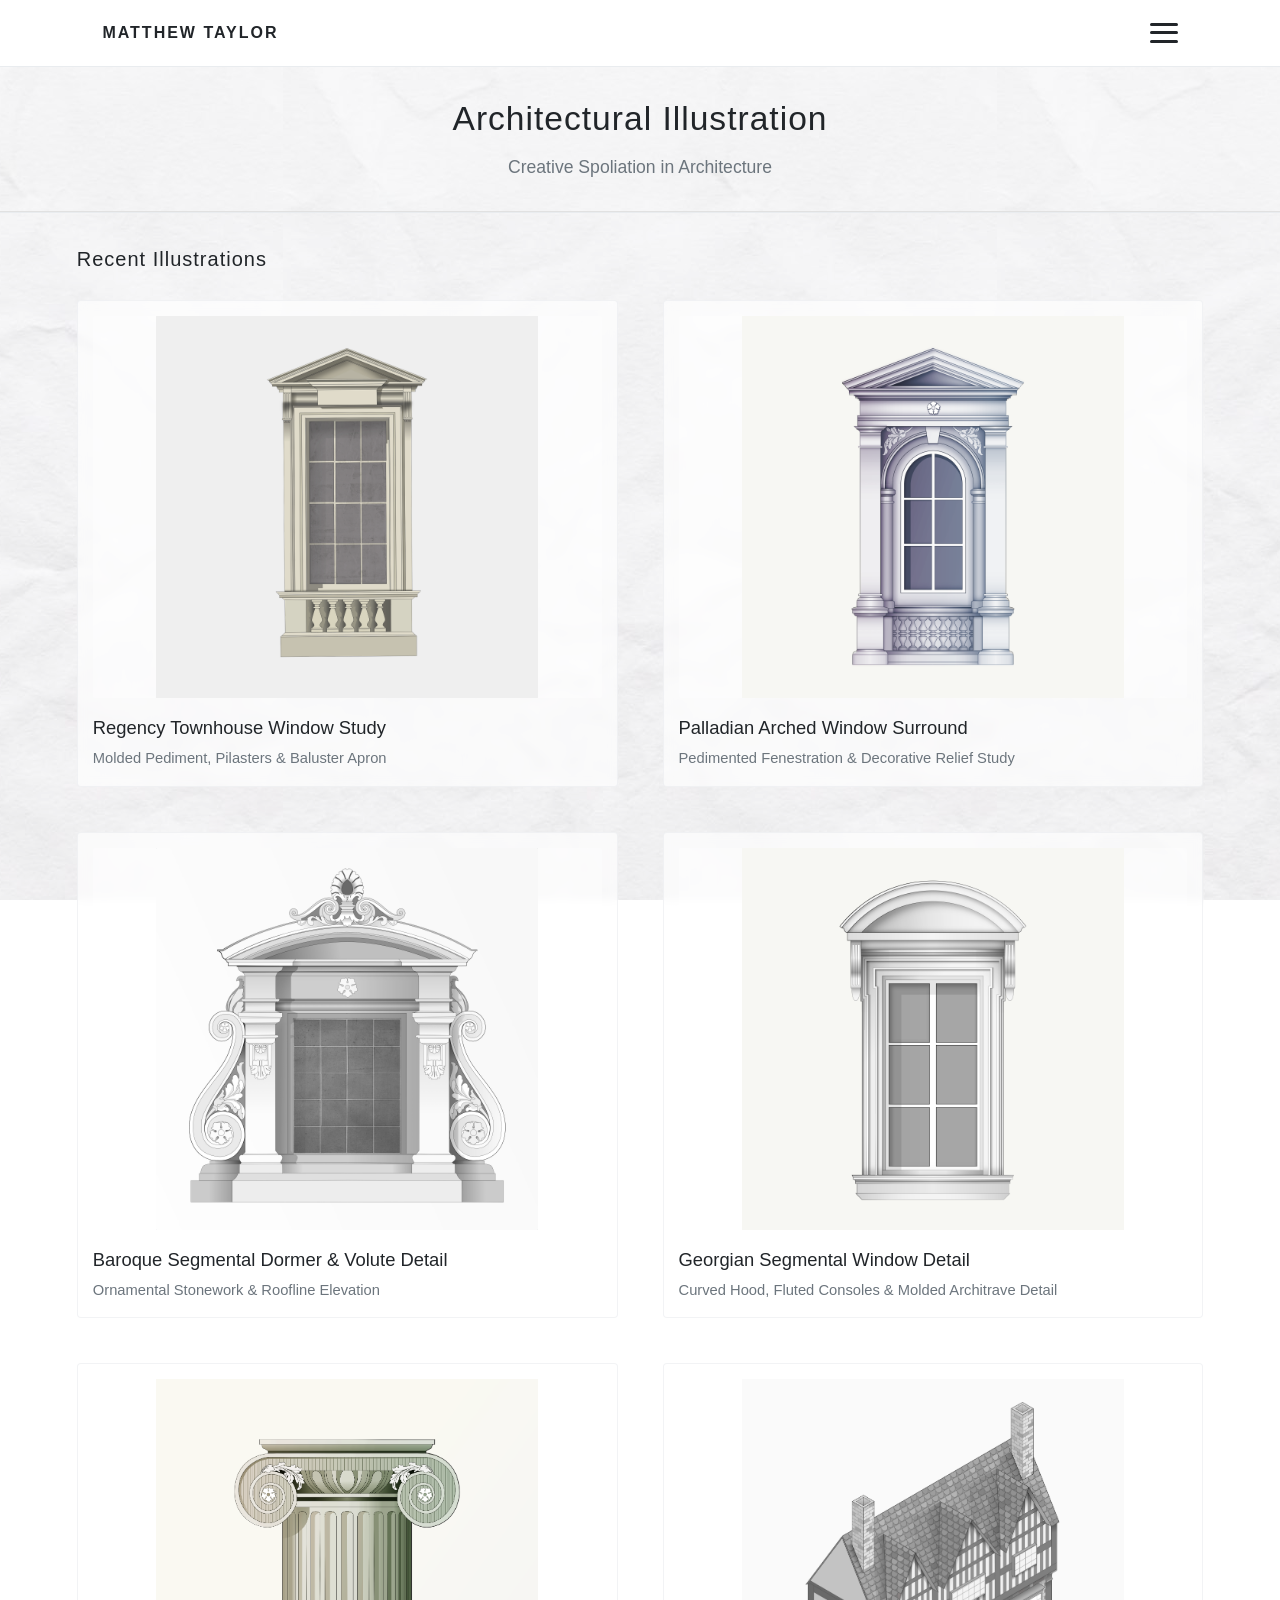
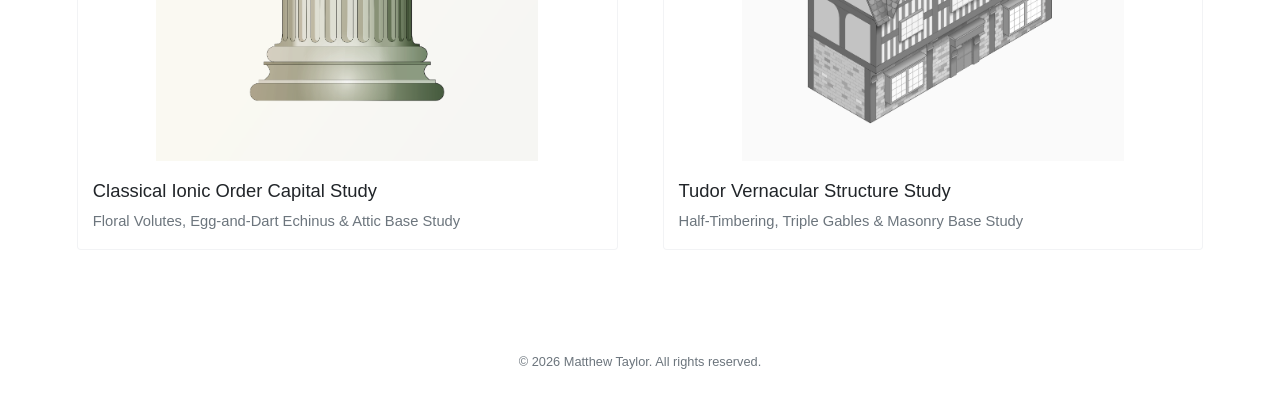
<file: index.html>
<!DOCTYPE html>
<html lang="en">
<head>
    <meta charset="UTF-8">
    <meta name="viewport" content="width=device-width, initial-scale=1.0">
    <title>Architectural Illustration</title>
    <link rel="stylesheet" href="style.css">
</head>
<body>

    <div id="header-container"></div>

    <!-- Hero Section -->
    <section class="hero">
        <h1>Architectural Illustration</h1>
        <p>Creative Spoliation in Architecture</p>
    </section>

    <!-- Projects Grid -->
    <section id="projects" class="projects">
        <h2>Recent Illustrations</h2>
        <div class="project-grid">

            <div class="project-card">
                <img src="images/img12.png" alt="Regency Townhouse Window Study" class="project-img">
                <h3>Regency Townhouse Window Study</h3>
                <p>Molded Pediment, Pilasters & Baluster Apron</p>
            </div>

            <div class="project-card">
                <img src="images/img7.png" alt="Palladian Arched Window Surround" class="project-img">
                <h3>Palladian Arched Window Surround</h3>
                <p>Pedimented Fenestration & Decorative Relief Study</p>
            </div>

            <div class="project-card">
                <img src="images/img8.png" alt="Baroque Segmental Dormer & Volute Detail" class="project-img">
                <h3>Baroque Segmental Dormer & Volute Detail</h3>
                <p>Ornamental Stonework & Roofline Elevation</p>
            </div>

            <div class="project-card">
                <img src="images/img10.png" alt="Georgian Segmental Window Detail" class="project-img">
                <h3>Georgian Segmental Window Detail</h3>
                <p>Curved Hood, Fluted Consoles & Molded Architrave Detail</p>
            </div>

            <div class="project-card">
                <img src="images/img9.png" alt="Classical Ionic Order Capital Study" class="project-img">
                <h3>Classical Ionic Order Capital Study</h3>
                <p>Floral Volutes, Egg-and-Dart Echinus & Attic Base Study</p>
            </div>

            <div class="project-card">
                <img src="images/img11.png" alt="Isometric Vernacular Timber-Framed Building" class="project-img">
                <h3>Tudor Vernacular Structure Study</h3>
                <p>Half-Timbering, Triple Gables & Masonry Base Study</p>
            </div>

        </div>
    </section>

    <!-- About Modal Overlay -->
    <div id="about-modal" class="full-screen-modal">
        <button class="modal-close-btn about-close-btn" aria-label="Close about modal">&times;</button>
        <div class="modal-content">
            <h2>About the Project</h2>
            
            <p class="about-lead">
                This illustration series explores classical architectural language and craftsmanship through the concept of <strong>spoliation</strong>—reimagining historical elements like Mannerist volutes and Renaissance pediments in new digital compositions.
            </p>

            <p>
                By combining disparate motifs through precise draftsmanship, proportion, and geometry, the project honors traditional architectural syntax while expanding its creative boundaries beyond rigid replication.
            </p>

            <p>
                The primary objective of this work is to study and celebrate traditional architectural syntax while pushing beyond rigid historical replication. By analyzing how disparate motifs interact when unified through precise draftsmanship, proportion, and geometry, these illustrations seek to honor traditional craftsmanship while opening up new creative possibilities within classical design.
            </p>

            <p>All illustrations in this project are 100% human-created. No artificial intelligence was used to generate or synthesize any visual content.</p>
        </div>
    </div>

    <!-- Contact Full-Screen Modal -->
    <div id="contact-modal" class="full-screen-modal">
        <button class="modal-close-btn contact-close-btn" aria-label="Close contact modal">&times;</button>
        <div class="modal-content">
            <h2>Get in Touch</h2>
            <p class="contact-subtitle">For commissions, inquiries, or collaboration opportunities:</p>
            
            <div class="contact-info">
                <div class="contact-item">
                    <strong>Email:</strong>
                    <a href="mailto:mrmatthewtaylor@protonmail.com">mrmatthewtaylor@protonmail.com</a>
                </div>
                <div class="contact-item">
                    <strong>Location:</strong>
                    <span>United Kingdom</span>
                </div>
            </div>
        </div>
    </div>

    <!-- Footer -->
    <footer id="contact">
        <p>&copy; 2026 Matthew Taylor. All rights reserved.</p>
    </footer>
    
    <!-- Lightbox Modal -->
    <div id="lightbox" class="lightbox">
        <span class="close-btn">&times;</span>
        <span class="nav-btn prev-btn">&#10094;</span>
        <div class="lightbox-content">
            <img class="lightbox-img" id="lightbox-img" alt="Enlarged project view">
            <p id="lightbox-title"></p>
            <p id="lightbox-hint" class="lightbox-hint">Swipe to browse</p>
        </div>
        <span class="nav-btn next-btn">&#10095;</span>
    </div>

    <!-- Back to Top Button -->
    <button id="back-to-top" class="back-to-top" aria-label="Back to top">&#8679;</button>

    <script src="script.js"></script>

</body>
</html>
</file>
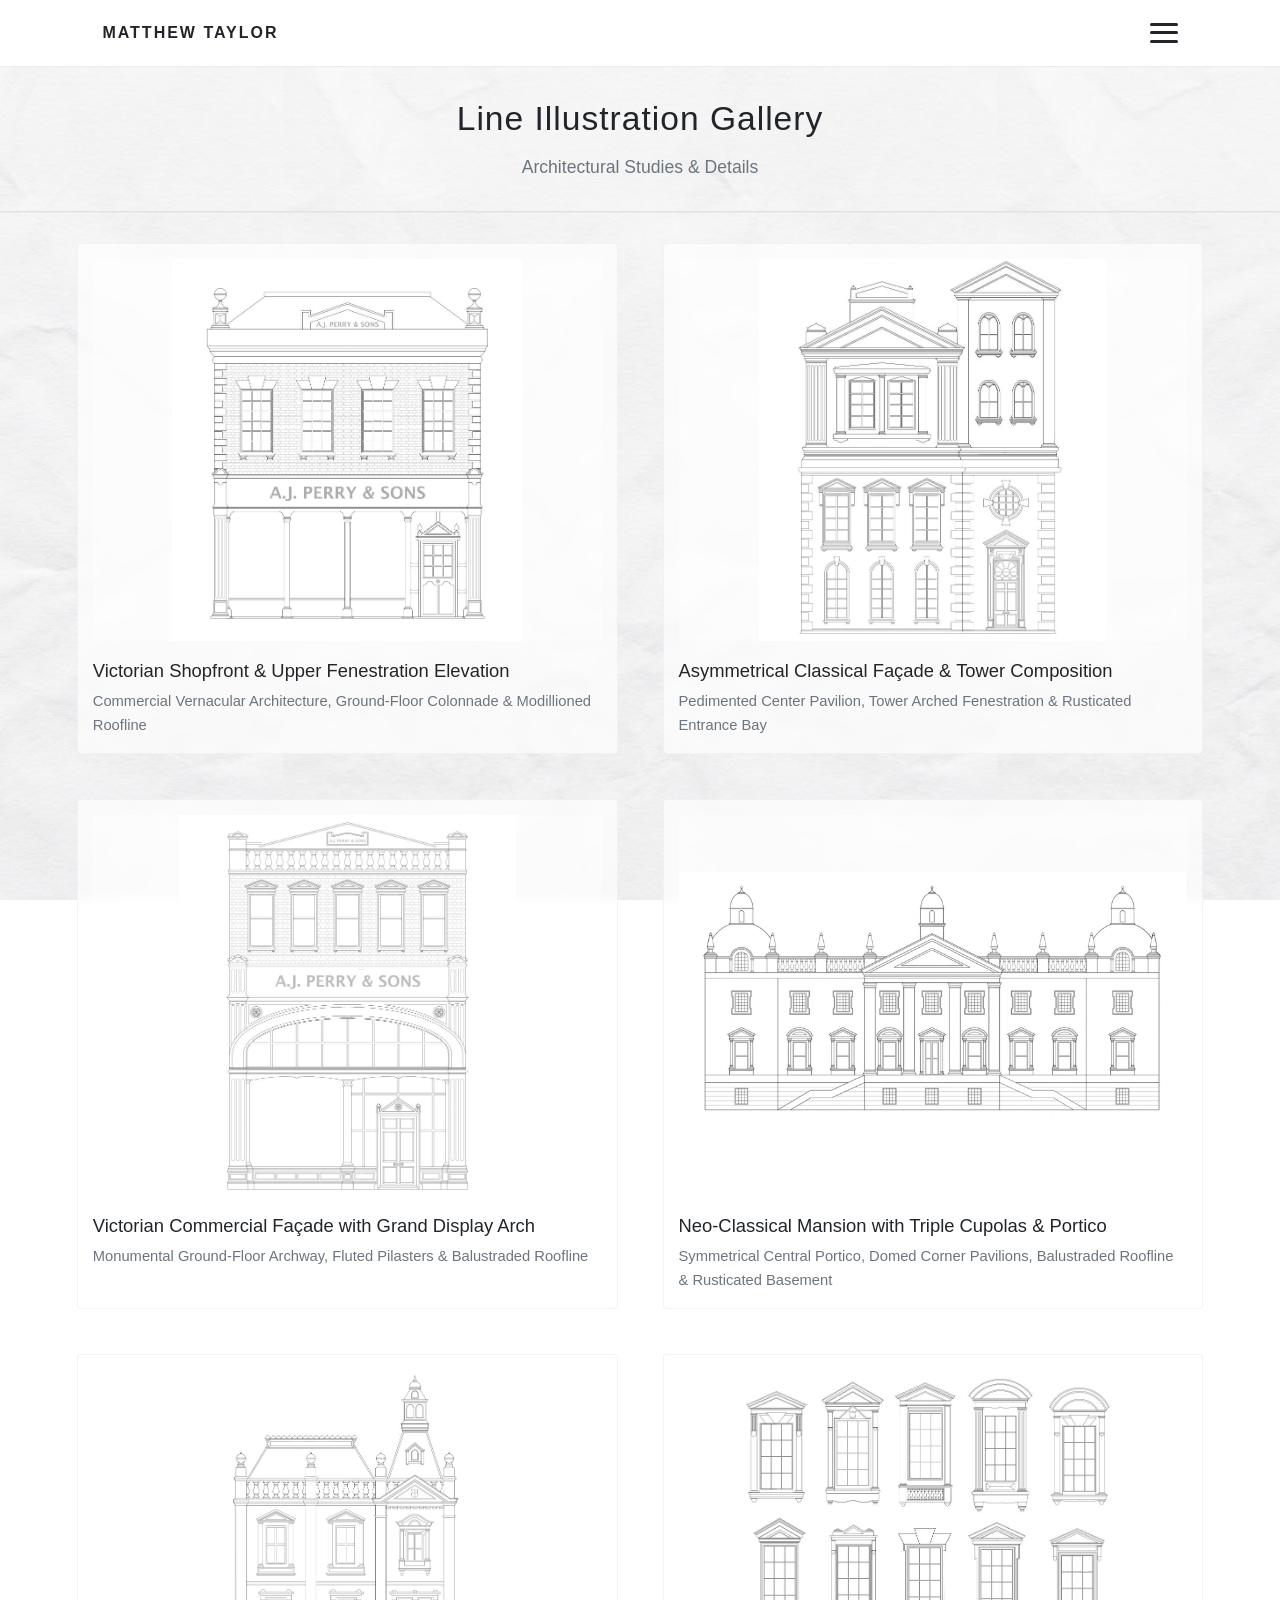
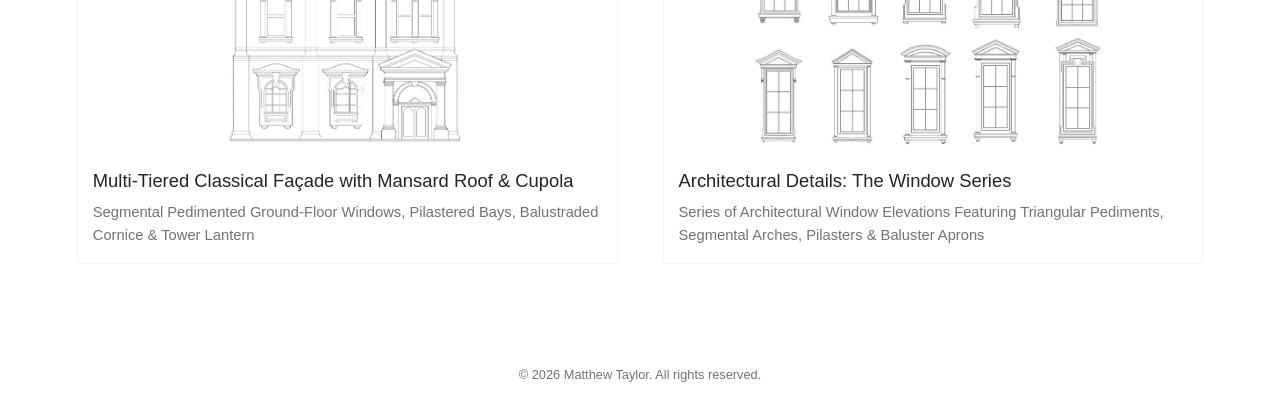
<file: gallery/index.html>
<!DOCTYPE html>
<html lang="en">
<head>
    <meta charset="UTF-8">
    <meta name="viewport" content="width=device-width, initial-scale=1.0">
    <title>Gallery - Architectural Illustration</title>
    <link rel="stylesheet" href="../style.css">
</head>
<body>

    <div id="header-container"></div>

    <!-- Gallery Hero Section -->
    <section class="hero">
        <h1>Line Illustration Gallery</h1>
        <p>Architectural Studies & Details</p>
    </section>

    <!-- Gallery Grid Section -->
    <section class="gallery-section">
        <div class="gallery-grid">

            <div class="gallery-card">
                <img src="../images/img30.jpeg" alt="Victorian Shopfront & Upper Fenestration Elevation" class="project-img">
                <div class="gallery-card-info">
                    <h3>Victorian Shopfront & Upper Fenestration Elevation</h3>
                    <p>Commercial Vernacular Architecture, Ground-Floor Colonnade & Modillioned Roofline</p>
                </div>
            </div>

            <div class="gallery-card">
                <img src="../images/img31.jpeg" alt="Asymmetrical Classical Façade & Tower Composition" class="project-img">
                <div class="gallery-card-info">
                    <h3>Asymmetrical Classical Façade & Tower Composition</h3>
                    <p>Pedimented Center Pavilion, Tower Arched Fenestration & Rusticated Entrance Bay</p>
                </div>
            </div>

            <div class="gallery-card">
                <img src="../images/img32.jpeg" alt="Victorian Commercial Façade with Grand Display Arch" class="project-img">
                <div class="gallery-card-info">
                    <h3>Victorian Commercial Façade with Grand Display Arch</h3>
                    <p>Monumental Ground-Floor Archway, Fluted Pilasters & Balustraded Roofline</p>
                </div>
            </div>

            <div class="gallery-card">
                <img src="../images/img33.jpeg" alt="Neo-Classical Mansion with Triple Cupolas & Portico" class="project-img">
                <div class="gallery-card-info">
                    <h3>Neo-Classical Mansion with Triple Cupolas & Portico</h3>
                    <p>Symmetrical Central Portico, Domed Corner Pavilions, Balustraded Roofline & Rusticated Basement</p>
                </div>
            </div>

            <div class="gallery-card">
                <img src="../images/img34.jpeg" alt="Multi-Tiered Classical Façade with Mansard Roof & Cupola" class="project-img">
                <div class="gallery-card-info">
                    <h3>Multi-Tiered Classical Façade with Mansard Roof & Cupola</h3>
                    <p>Segmental Pedimented Ground-Floor Windows, Pilastered Bays, Balustraded Cornice & Tower Lantern</p>
                </div>
            </div>

            <div class="gallery-card">
                <img src="../images/img35.jpeg" alt="Architectural Details: The Window Series" class="project-img">
                <div class="gallery-card-info">
                    <h3>Architectural Details: The Window Series</h3>
                    <p>Series of Architectural Window Elevations Featuring Triangular Pediments, Segmental Arches, Pilasters & Baluster Aprons</p>
                </div>
            </div>

        </div>
    </section>

    <!-- About Modal Overlay -->
    <div id="about-modal" class="full-screen-modal">
        <button class="modal-close-btn about-close-btn" aria-label="Close about modal">&times;</button>
        <div class="modal-content">
            <h2>About the Project</h2>
            
            <p class="about-lead">
                This illustration series explores classical architectural language and craftsmanship through the concept of <strong>spoliation</strong>—reimagining historical elements like Mannerist volutes and Renaissance pediments in new digital compositions.
            </p>

            <p>
                By combining disparate motifs through precise draftsmanship, proportion, and geometry, the project honors traditional architectural syntax while expanding its creative boundaries beyond rigid replication.
            </p>

            <p>
                The primary objective of this work is to study and celebrate traditional architectural syntax while pushing beyond rigid historical replication. By analyzing how disparate motifs interact when unified through precise draftsmanship, proportion, and geometry, these illustrations seek to honor traditional craftsmanship while opening up new creative possibilities within classical design.
            </p>

            <p>All illustrations in this project are 100% human-created. No artificial intelligence was used to generate or synthesize any visual content.</p>
        </div>
    </div>

    <!-- Contact Full-Screen Modal -->
    <div id="contact-modal" class="full-screen-modal">
        <button class="modal-close-btn contact-close-btn" aria-label="Close contact modal">&times;</button>
        <div class="modal-content">
            <h2>Get in Touch</h2>
            <p class="contact-subtitle">For commissions, inquiries, or collaboration opportunities:</p>
            
            <div class="contact-info">
                <div class="contact-item">
                    <strong>Email:</strong>
                    <a href="mailto:mrmatthewtaylor@protonmail.com">mrmatthewtaylor@protonmail.com</a>
                </div>
                <div class="contact-item">
                    <strong>Location:</strong>
                    <span>United Kingdom</span>
                </div>
            </div>
        </div>
    </div>

    <!-- Footer -->
    <footer id="contact">
        <p>&copy; 2026 Matthew Taylor. All rights reserved.</p>
    </footer>
    
    <!-- Lightbox Modal -->
    <div id="lightbox" class="lightbox">
        <span class="close-btn">&times;</span>
        <span class="nav-btn prev-btn">&#10094;</span>
        <div class="lightbox-content">
            <img class="lightbox-img" id="lightbox-img" alt="Enlarged project view">
            <p id="lightbox-title"></p>
            <p id="lightbox-hint" class="lightbox-hint">Swipe to browse</p>
        </div>
        <span class="nav-btn next-btn">&#10095;</span>
    </div>

    <!-- Back to Top Button -->
    <button id="back-to-top" class="back-to-top" aria-label="Back to top">&#8679;</button>

    <script src="../script.js"></script>

</body>
</html>
</file>
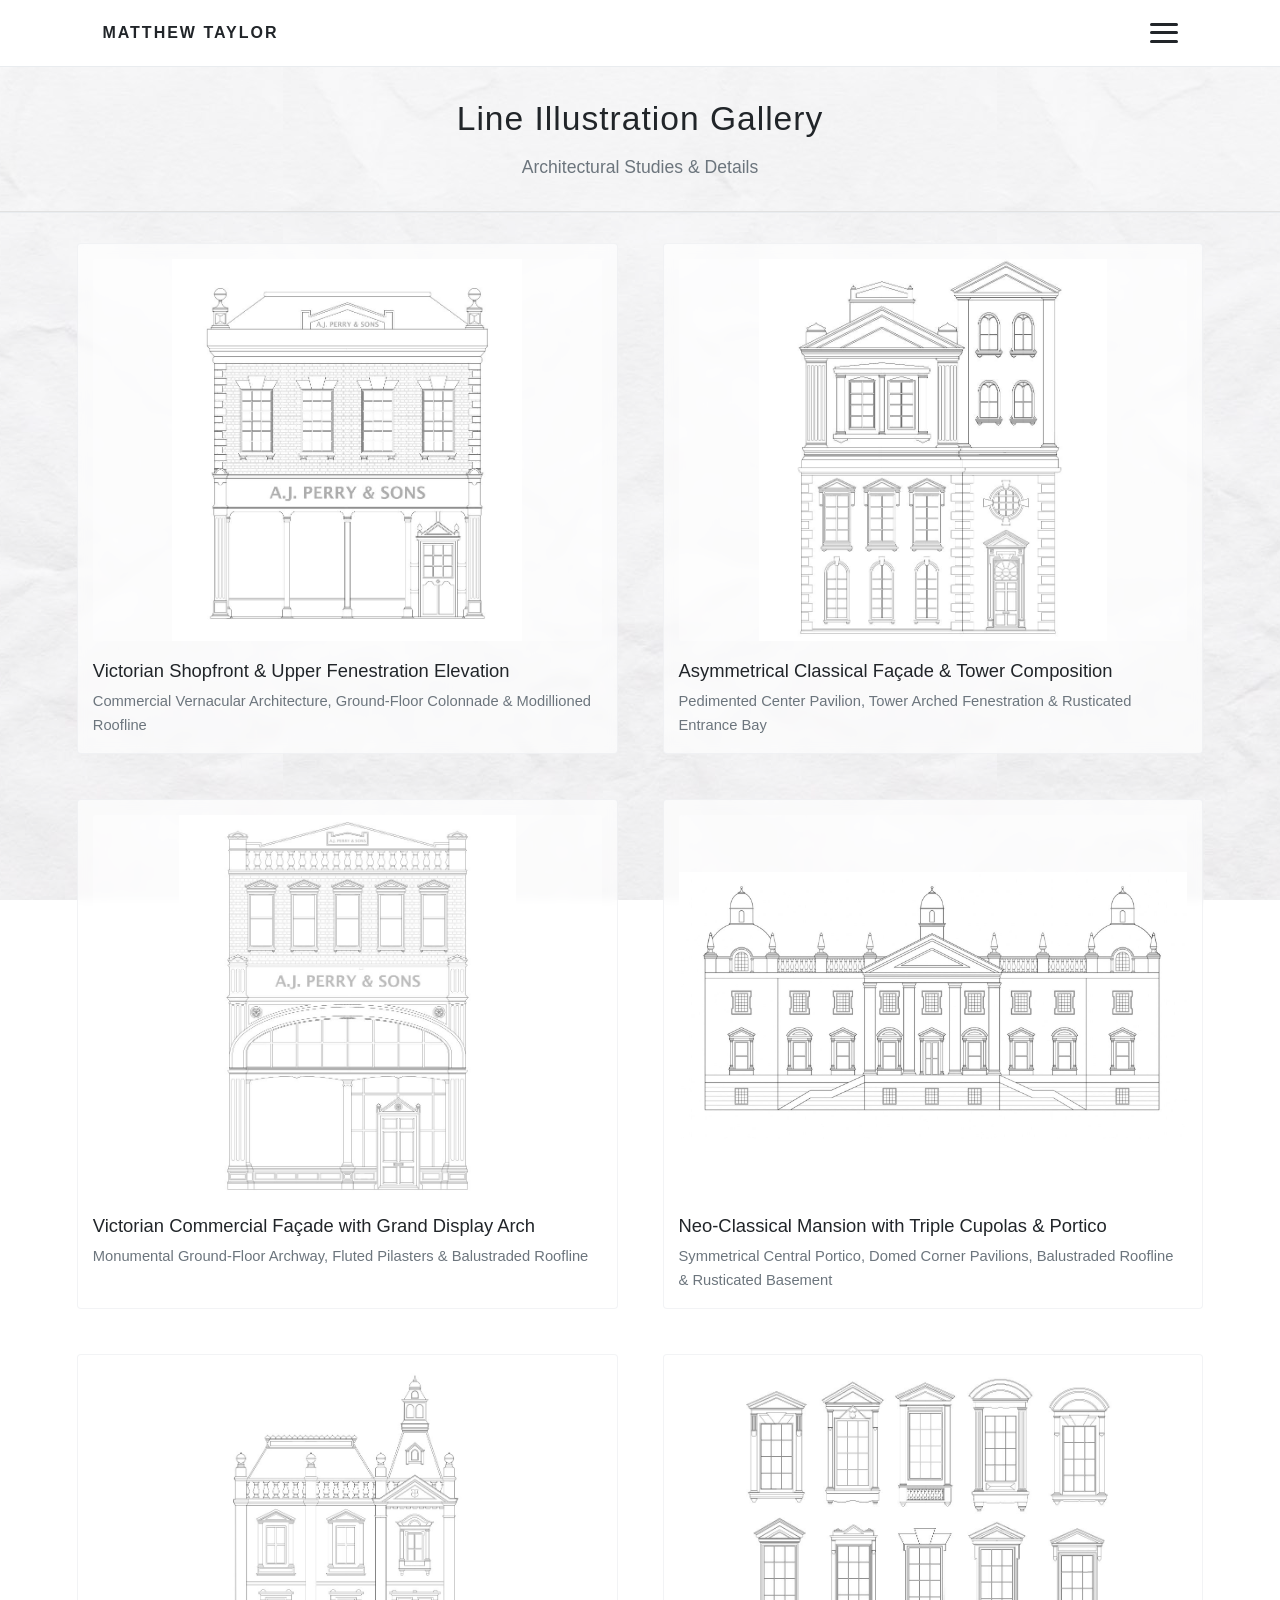
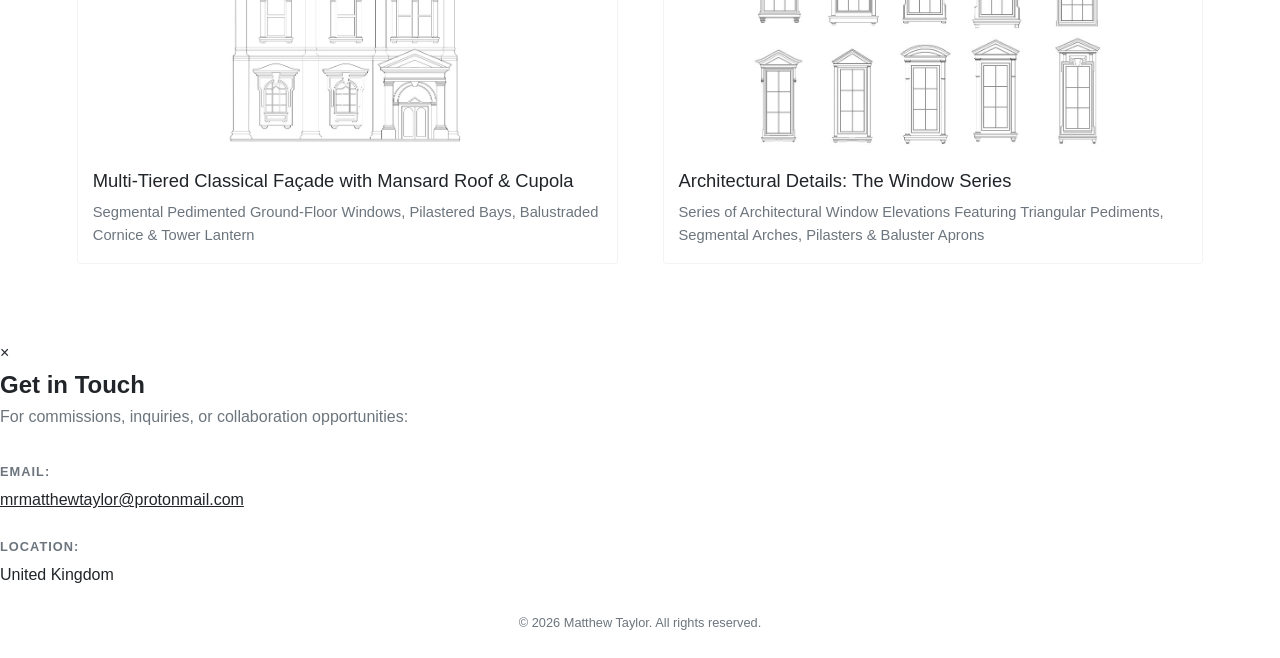
<file: gallery.html>
<!DOCTYPE html>
<html lang="en">
<head>
    <meta charset="UTF-8">
    <meta name="viewport" content="width=device-width, initial-scale=1.0">
    <title>Gallery - Architectural Illustration</title>
    <link rel="stylesheet" href="style.css">
</head>
<body>

    <!-- Header / Navigation -->
    <header>
        <div class="logo"><a href="index.html" class="logo-link">MATTHEW TAYLOR</a></div>
        
        <!-- Hamburger Icon -->
        <button class="hamburger-toggle" id="hamburger-btn" aria-label="Toggle navigation">
            <span class="bar"></span>
            <span class="bar"></span>
            <span class="bar"></span>
        </button>

        <!-- Full Screen Nav Overlay -->
        <nav class="nav-menu" id="nav-menu">
            <a href="index.html">Illustration</a>
            <a href="gallery.html" class="active-link">Gallery</a>
            <a href="index.html#about">About</a>
            <a href="#contact-modal" id="contact-link">Contact</a>
        </nav>
    </header>

    <!-- Gallery Hero Section -->
    <section class="hero">
        <h1>Line Illustration Gallery</h1>
        <p>Architectural Studies & Details</p>
    </section>

    <!-- Gallery Grid Section -->
    <section class="gallery-section">
        <div class="gallery-grid">

            <div class="gallery-card">
                <img src="images/img30.jpeg" alt="Victorian Shopfront & Upper Fenestration Elevation" class="project-img">
                <div class="gallery-card-info">
                    <h3>Victorian Shopfront & Upper Fenestration Elevation</h3>
                    <p>Commercial Vernacular Architecture, Ground-Floor Colonnade & Modillioned Roofline</p>
                </div>
            </div>

            <div class="gallery-card">
                <img src="images/img31.jpeg" alt="Asymmetrical Classical Façade & Tower Composition" class="project-img">
                <div class="gallery-card-info">
                    <h3>Asymmetrical Classical Façade & Tower Composition</h3>
                    <p>Pedimented Center Pavilion, Tower Arched Fenestration & Rusticated Entrance Bay</p>
                </div>
            </div>

            <div class="gallery-card">
                <img src="images/img32.jpeg" alt="Victorian Commercial Façade with Grand Display Arch" class="project-img">
                <div class="gallery-card-info">
                    <h3>Victorian Commercial Façade with Grand Display Arch</h3>
                    <p>Monumental Ground-Floor Archway, Fluted Pilasters & Balustraded Roofline</p>
                </div>
            </div>

            <div class="gallery-card">
                <img src="images/img33.jpeg" alt="Neo-Classical Mansion with Triple Cupolas & Portico" class="project-img">
                <div class="gallery-card-info">
                    <h3>Neo-Classical Mansion with Triple Cupolas & Portico</h3>
                    <p>Symmetrical Central Portico, Domed Corner Pavilions, Balustraded Roofline & Rusticated Basement</p>
                </div>
            </div>

            <div class="gallery-card">
                <img src="images/img34.jpeg" alt="Multi-Tiered Classical Façade with Mansard Roof & Cupola" class="project-img">
                <div class="gallery-card-info">
                    <h3>Multi-Tiered Classical Façade with Mansard Roof & Cupola</h3>
                    <p>Segmental Pedimented Ground-Floor Windows, Pilastered Bays, Balustraded Cornice & Tower Lantern</p>
                </div>
            </div>

            <div class="gallery-card">
                <img src="images/img35.jpeg" alt="Architectural Details: The Window Series" class="project-img">
                <div class="gallery-card-info">
                    <h3>Architectural Details: The Window Series</h3>
                    <p>Series of Architectural Window Elevations Featuring Triangular Pediments, Segmental Arches, Pilasters & Baluster Aprons</p>
                </div>
            </div>

        </div>
    </section>

    <!-- Contact Popup Modal -->
    <div id="contact-modal" class="contact-modal">
        <div class="contact-modal-content">
            <span class="contact-close-btn">&times;</span>
            <h2>Get in Touch</h2>
            <p class="contact-subtitle">For commissions, inquiries, or collaboration opportunities:</p>
            
            <div class="contact-info">
                <div class="contact-item">
                    <strong>Email:</strong>
                    <a href="mailto:mrmatthewtaylor@protonmail.com">mrmatthewtaylor@protonmail.com</a>
                </div>
                <div class="contact-item">
                    <strong>Location:</strong>
                    <span>United Kingdom</span>
                </div>
            </div>
        </div>
    </div>

    <!-- Footer -->
    <footer id="contact">
        <p>&copy; 2026 Matthew Taylor. All rights reserved.</p>
    </footer>
    
    <!-- Lightbox Modal -->
    <div id="lightbox" class="lightbox">
        <span class="close-btn">&times;</span>
        <span class="nav-btn prev-btn">&#10094;</span>
        <div class="lightbox-content">
            <img class="lightbox-img" id="lightbox-img" alt="Enlarged project view">
            <p id="lightbox-title"></p>
        </div>
        <span class="nav-btn next-btn">&#10095;</span>
    </div>

    <!-- Back to Top Button -->
    <button id="back-to-top" class="back-to-top" aria-label="Back to top">&#8679;</button>

    <script src="script.js"></script>

</body>
</html>
</file>
<file: style.css>
/* General Resets */
* {
    box-sizing: border-box;
    margin: 0;
    padding: 0;
}

body {
    font-family: 'Helvetica Neue', Arial, sans-serif;
    font-size: 16px;
    line-height: 1.6;
    
    background-image: url('images/bg-img1.jpg'); 
    background-repeat: repeat;
    background-position: center top;
    background-attachment: fixed;
    
    color: #212529;
    opacity: 1;
    transition: opacity 0.4s ease-in-out;
}

body.fade-out {
    opacity: 0;
}

body.lightbox-open,
body.nav-open,
body.modal-open,
body.about-open {
    overflow: hidden;
}

/* Header & Navigation */
header {
    display: flex;
    justify-content: space-between;
    align-items: center;
    padding: 20px 8%;
    background-color: #ffffff;
    border-bottom: 1px solid #e9ecef;
    position: relative;
    z-index: 1000;
}

.logo-link {
    text-decoration: none;
    color: #212529;
    font-weight: 700;
    letter-spacing: 2px;
    font-size: 1rem;
}

/* Hamburger Toggle Button */
.hamburger-toggle {
    display: flex;
    flex-direction: column;
    justify-content: space-between;
    width: 28px;
    height: 20px;
    background: transparent;
    border: none;
    cursor: pointer;
    padding: 0;
    z-index: 3000;
    position: relative;
}

.hamburger-toggle .bar {
    width: 100%;
    height: 3px;
    background-color: #212529;
    border-radius: 2px;
    transition: transform 0.4s ease, opacity 0.3s ease, background-color 0.3s ease;
}

.hamburger-toggle.active .bar {
    background-color: #212529;
}

.hamburger-toggle.active .bar:nth-child(1) {
    transform: translateY(8.5px) rotate(45deg);
}

.hamburger-toggle.active .bar:nth-child(2) {
    opacity: 0;
}

.hamburger-toggle.active .bar:nth-child(3) {
    transform: translateY(-8.5px) rotate(-45deg);
}

/* Full-Screen Flowing Navigation Overlay */
.nav-menu {
    position: fixed;
    top: 0;
    left: 0;
    width: 100vw;
    height: 100vh;
    z-index: 2000;
    
    background-image: url('images/bg-img1.jpg');
    background-repeat: no-repeat;
    background-size: cover;
    background-position: center;
    
    display: flex;
    flex-direction: column;
    justify-content: center;
    align-items: center;
    gap: 30px;
    
    opacity: 0;
    visibility: hidden;
    transform: translateY(-20px);
    transition: opacity 0.5s cubic-bezier(0.16, 1, 0.3, 1), 
                transform 0.5s cubic-bezier(0.16, 1, 0.3, 1), 
                visibility 0.5s ease;
}

.nav-menu a {
    text-decoration: none;
    color: #212529;
    font-size: 2rem;
    font-weight: 300;
    letter-spacing: 2px;
    text-transform: uppercase;
    
    opacity: 0;
    transform: translateY(20px);
    transition: opacity 0.4s ease, transform 0.4s ease;
}

.nav-menu.active {
    opacity: 1;
    visibility: visible;
    transform: translateY(0);
}

.nav-menu.active a {
    opacity: 1;
    transform: translateY(0);
}

.nav-menu.active a:nth-child(1) { transition-delay: 0.15s; }
.nav-menu.active a:nth-child(2) { transition-delay: 0.25s; }
.nav-menu.active a:nth-child(3) { transition-delay: 0.35s; }
.nav-menu.active a:nth-child(4) { transition-delay: 0.45s; }

nav a.active-link {
    font-weight: 600;
    border-bottom: 2px solid #212529;
}

/* Hero Section */
.hero {
    text-align: center;
    padding: 25px 10px 30px 10px;
    background-color: rgba(255, 255, 255, 0.5);
    border-bottom: 1px solid #e1e1e1;
}

.hero h1 {
    font-size: 2.1rem;
    font-weight: 300;
    letter-spacing: 1px;
    margin-bottom: 8px;
}

.hero p {
    font-size: 1.1rem;
    color: #6c757d;
}

@media (max-width: 600px) {
    .hero h1 {
        font-size: 1.5rem;
    }
    
    .hero p {
        font-size: 0.95rem;
    }

    .nav-menu a {
        font-size: 1.4rem;
    }
}

/* Projects & Gallery Sections */
.projects, .gallery-section {
    padding: 30px 6% 6% 6%;
    border-top: 1px solid #e9ecef;
    background-color: rgba(255, 255, 255, 0.4);
}

.projects h2 {
    font-size: 1.25rem;
    font-weight: 400;
    margin-bottom: 25px;
    letter-spacing: 1px;
}

.project-grid, .gallery-grid {
    display: grid;
    grid-template-columns: repeat(auto-fit, minmax(340px, 1fr));
    gap: 35px;
    width: 100%;
    max-width: 1700px;
    margin: 0 auto;
}

/* Transparent Boxes for Image Cards */
.project-card, .gallery-card {
    background-color: rgba(255, 255, 255, 0.65); 
    backdrop-filter: blur(4px);
    -webkit-backdrop-filter: blur(4px);
    padding: 15px;
    border: 1px solid rgba(233, 236, 239, 0.6);
    border-radius: 4px;
    overflow: hidden;
}

.project-card h3, .gallery-card-info h3 {
    font-size: 1.15rem;
    font-weight: 500;
    color: #212529;
    margin-bottom: 5px;
}

.project-card p, .gallery-card-info p {
    color: #6c757d;
    font-size: 0.92rem;
}

/* Responsive Image Styling */
.project-img {
    width: 100%;
    max-width: 100%;
    height: auto;
    aspect-ratio: 4 / 3; 
    object-fit: contain; 
    background-color: rgba(255, 255, 255, 0.3); 
    display: block;
    margin-bottom: 15px;
    border-radius: 2px;
    cursor: pointer;
    box-sizing: border-box;
}

@media (min-width: 1200px) {
    .project-grid, .gallery-grid {
        grid-template-columns: repeat(auto-fit, minmax(460px, 1fr)); 
        gap: 45px;
    }
}

@media (max-width: 600px) {
    .project-grid, .gallery-grid {
        grid-template-columns: 1fr; 
        gap: 20px;
    }

    .project-card, .gallery-card {
        width: 100%;
        box-sizing: border-box; 
    }
}

/* Shared Full-Screen Modal Overlays (About & Contact) */
.full-screen-modal {
    position: fixed;
    top: 0;
    left: 0;
    width: 100vw;
    height: 100vh;
    z-index: 2500;
    
    background-image: url('images/bg-img1.jpg');
    background-repeat: no-repeat;
    background-size: cover;
    background-position: center;
    
    display: flex;
    justify-content: center;
    align-items: center;
    padding: 40px 20px;
    overflow-y: auto;
    
    opacity: 0;
    visibility: hidden;
    transform: translateY(-20px);
    transition: opacity 0.5s cubic-bezier(0.16, 1, 0.3, 1), 
                transform 0.5s cubic-bezier(0.16, 1, 0.3, 1), 
                visibility 0.5s ease;
}

.full-screen-modal.active {
    opacity: 1;
    visibility: visible;
    transform: translateY(0);
}

.modal-content {
    max-width: 850px;
    width: 100%;
    margin: auto;
    color: #212529;
}

.modal-content h2 {
    font-size: 1.75rem;
    color: #212529;
    margin-bottom: 18px;
    border-bottom: 1px solid rgba(0, 0, 0, 0.15);
    padding-bottom: 10px;
    letter-spacing: 0.5px;
    font-weight: 400;
}

.about-lead {
    font-size: 1.05rem;
    line-height: 1.65;
    color: #212529;
    margin-bottom: 18px;
}

.modal-content p {
    font-size: 1rem;
    line-height: 1.7;
    color: #495057;
    margin-bottom: 15px;
}

@media (max-width: 768px) {
    .modal-content p {
        font-size: 0.9rem;
        line-height: 1.55;
    }
}

.modal-content strong {
    color: #212529;
}

.modal-close-btn {
    position: absolute;
    top: 25px;
    right: 35px;
    background: transparent;
    border: none;
    color: #212529;
    font-size: 40px;
    font-weight: 300;
    cursor: pointer;
    z-index: 2501;
}

.modal-close-btn:hover {
    color: #6c757d;
}

.contact-subtitle {
    color: #6c757d;
    font-size: 1rem;
    margin-bottom: 2rem;
}

.contact-info {
    display: flex;
    flex-direction: column;
    gap: 1.5rem;
}

.contact-item {
    display: flex;
    flex-direction: column;
    font-size: 1rem;
}

.contact-item strong {
    font-size: 0.8rem;
    text-transform: uppercase;
    letter-spacing: 0.08em;
    color: #6c757d;
    margin-bottom: 0.3rem;
}

.contact-item a, 
.contact-item span {
    color: #212529;
    text-decoration: underline;
}

.contact-item span {
    text-decoration: none;
}

/* Footer */
footer {
    text-align: center;
    padding: 25px;
    color: #6c757d;
    font-size: 0.8rem;
    background-color: rgba(255, 255, 255, 0.65);
}

/* Lightbox Styles */
.lightbox {
    position: fixed;
    z-index: 3500;
    top: 0;
    left: 0;
    width: 100%;
    height: 100%;
    background-color: rgba(0, 0, 0, 0.7); 
    backdrop-filter: blur(8px);
    -webkit-backdrop-filter: blur(8px);
    display: flex;
    align-items: center;
    justify-content: center;
    opacity: 0;
    pointer-events: none;
    transition: opacity 0.3s ease;
}

.lightbox.active {
    opacity: 1;
    pointer-events: auto;
}

.lightbox-content {
    display: flex;
    flex-direction: column;
    align-items: center;
    transition: transform 0.25s ease, opacity 0.25s ease;
}

.lightbox-img {
    max-width: 90vw;  
    max-height: 80vh; 
    object-fit: contain;
}

#lightbox-title {
    color: #ffffff;
    font-family: sans-serif;
    font-size: 0.95rem;
    text-align: center;
    margin-top: 10px;
}

/* Lightbox Swipe Hint Style */
.lightbox-hint {
    color: #adb5bd;
    font-family: sans-serif;
    font-size: 0.8rem;
    text-align: center;
    margin-top: 4px;
    letter-spacing: 0.5px;
    opacity: 0.8;
}

.close-btn {
    position: absolute;
    top: 25px;
    right: 35px;
    color: #ffffff;
    font-size: 40px;
    font-weight: 300;
    cursor: pointer;
    z-index: 3501;
}

.close-btn:hover {
    color: #939596;
}

.nav-btn {
    position: absolute;
    top: 50%;
    transform: translateY(-50%);
    color: #939596;
    font-size: 40px;
    font-weight: 300;
    cursor: pointer;
    padding: 20px;
    user-select: none;
    z-index: 3501;
}

.nav-btn:hover {
    color: #939596;
}

.prev-btn {
    left: 30px;
}

.next-btn {
    right: 30px;
}

@media (max-width: 600px) {
    .nav-btn {
        display: none !important;
    }
}

.back-to-top {
    position: fixed;
    bottom: 30px;
    right: 30px;
    z-index: 999;
    background-color: #212529;
    color: #ffffff;
    border: none;
    border-radius: 50%;
    width: 44px;
    height: 44px;
    font-size: 20px;
    cursor: pointer;
    display: flex;
    align-items: center;
    justify-content: center;
    opacity: 0;
    visibility: hidden;
    transition: opacity 0.3s ease, visibility 0.3s ease, background-color 0.2s ease;
    box-shadow: 0 4px 10px rgba(0,0,0,0.15);
}

.back-to-top.show {
    opacity: 1;
    visibility: visible;
}

.back-to-top:hover {
    background-color: #495057;
}
</file>
